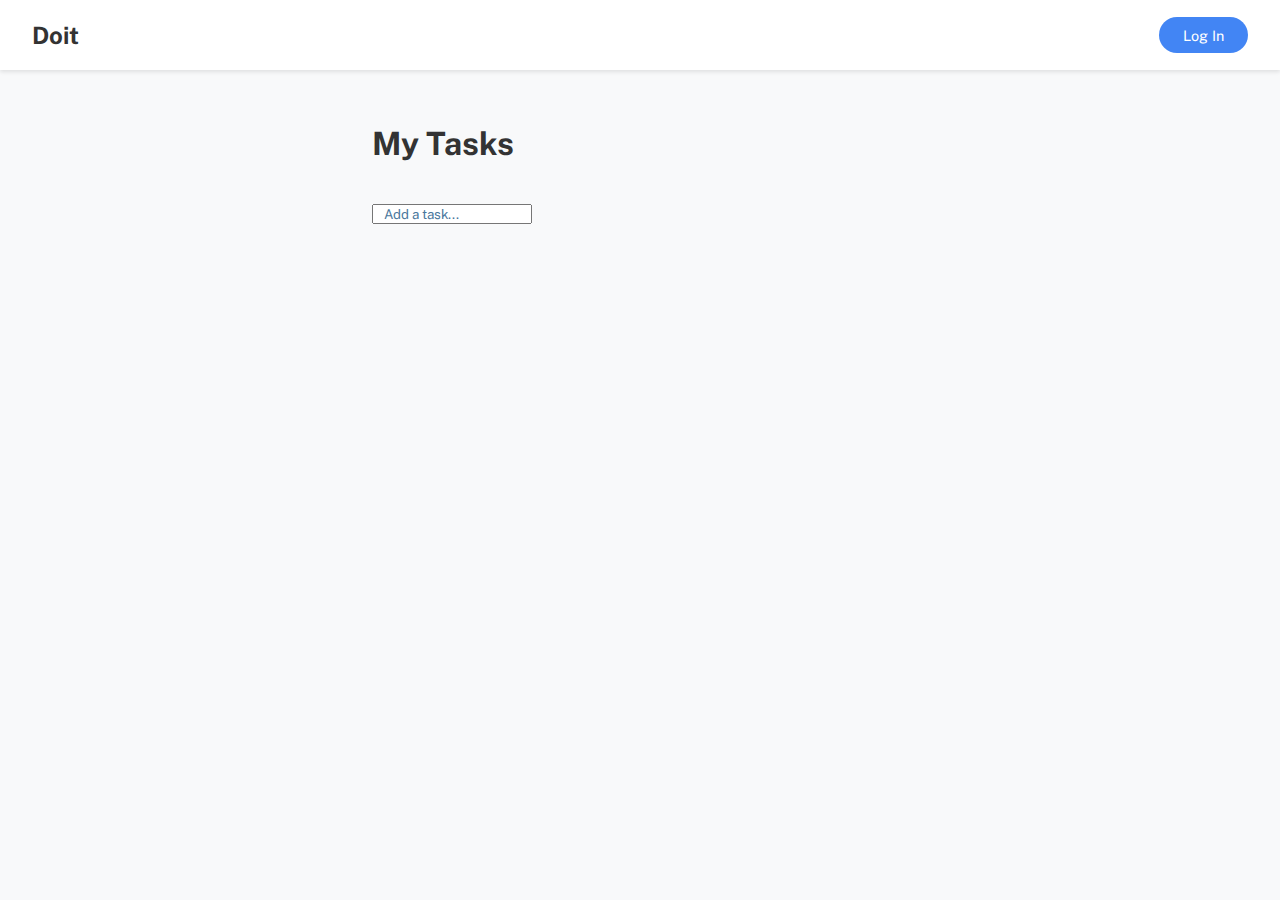
<file: index.html>
<!DOCTYPE html>
<html lang="en">
<head>
    <meta charset="UTF-8">
    <meta name="viewport" content="width=device-width, initial-scale=1.0">
    <title>DOIT</title>
    <link href="https://cdn.jsdelivr.net/npm/bootstrap@5.3.5/dist/css/bootstrap.min.css" rel="stylesheet" integrity="sha384-SgOJa3DmI69IUzQ2PVdRZhwQ+dy64/BUtbMJw1MZ8t5HZApcHrRKUc4W0kG879m7" crossorigin="anonymous">
    <script src="https://cdn.jsdelivr.net/npm/bootstrap@5.3.5/dist/js/bootstrap.bundle.min.js" integrity="sha384-k6d4wzSIapyDyv1kpU366/PK5hCdSbCRGRCMv+eplOQJWyd1fbcAu9OCUj5zNLiq" crossorigin="anonymous"></script>
    <link rel="stylesheet" href="css/style.css">
    <link rel="stylesheet" href="./css/flexbox.css">
    <link rel="stylesheet" href="https://fonts.googleapis.com/css2?family=Material+Symbols+Outlined:opsz,wght,FILL,GRAD@20..48,100..700,0..1,-50..200&icon_names=add_circle,face,logout,check_circle,radio_button_unchecked  " />
</head>
<body>
     <header class="header">
        <div class="logo">Doit</div>
        <button class="login-btn">Log In</button>
    </header>

    <div class="container">
        <h1 class="page-title">My Tasks</h1>
        
        <input type="text" class="task-input" placeholder="Add a task..." id="taskInput">
        
        <ul class="task-list" id="taskList">
            <!-- Tasks will be added here dynamically -->
        </ul>
    </div>
    <script src="./js/script.js"></script>
</body>
</html>
</file>
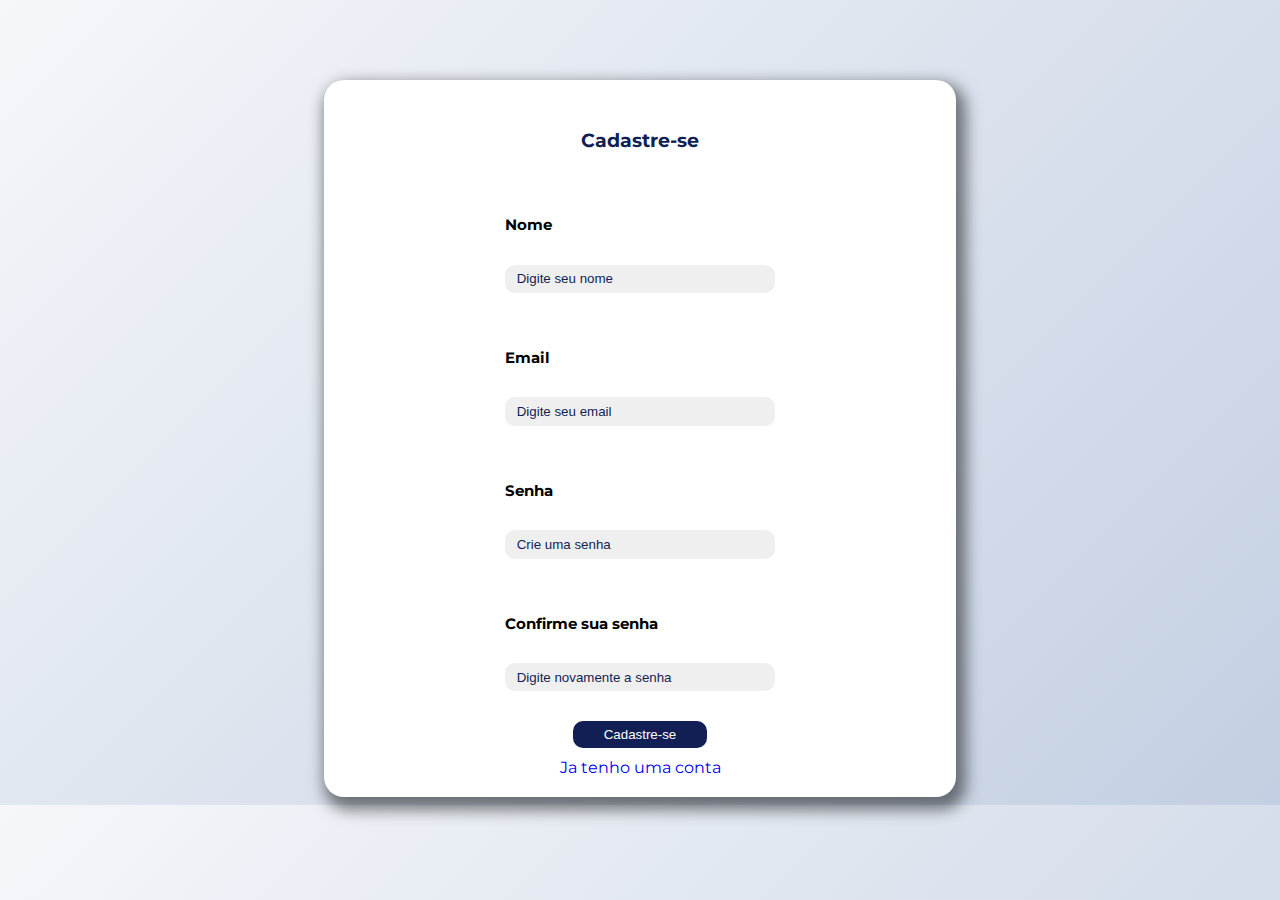
<file: cadastre-se/index.html>
<!DOCTYPE html>
    <html lang="en">
    <head>
        <meta charset="UTF-8">
        <meta name="viewport" content="width=device-width, initial-scale=1.0">
        <title>Document</title>
        <link rel="stylesheet" href="../css/login.css">
        <link rel="stylesheet" href="https://cdnjs.cloudflare.com/ajax/libs/font-awesome/6.4.2/css/all.min.css">
        <link href="https://cdn.jsdelivr.net/npm/bootstrap@5.3.6/dist/css/bootstrap.min.css" rel="stylesheet" integrity="sha384-4Q6Gf2aSP4eDXB8Miphtr37CMZZQ5oXLH2yaXMJ2w8e2ZtHTl7GptT4jmndRuHDT" crossorigin="anonymous">
        <script src="https://cdn.jsdelivr.net/npm/bootstrap@5.3.6/dist/js/bootstrap.bundle.min.js" integrity="sha384-j1CDi7MgGQ12Z7Qab0qlWQ/Qqz24Gc6BM0thvEMVjHnfYGF0rmFCozFSxQBxwHKO" crossorigin="anonymous"></script>
    </head>
    <body>
        <div class="container">
            <div class="cadastre-se">
                <div class="titulo">
                    <h3>Cadastre-se</h3>
                </div>
                <div class="informacoes">
                    <div class="nome">
                        <h5>Nome</h5>
                        <input type="text" id="nome" placeholder="Digite seu nome">
                    </div>
                    <div class="email">
                        <h5>Email</h5>
                        <input type="text"  id="email" placeholder="Digite seu email">
                    </div>
                    <div class="senha">
                        <h5>Senha</h5>
                        <input type="password" id="senha" placeholder="Crie uma senha">
                        <h5>Confirme sua senha</h5>
                        <input type="password" id="confirmacaoSenha" placeholder="Digite novamente a senha">
                    </div>
                </div>
                <div class="btn">
                    <button type="submit" onclick="cadastrar()" id="btn">Cadastre-se</button>
                </div>
                <div class="login">
                    <a href="../login/index.html">Ja tenho uma conta</a>
                </div>
            </div>
        </div>

        <script src="../js/cadastre-se.js"></script>
    </body>
    </html>
</file>
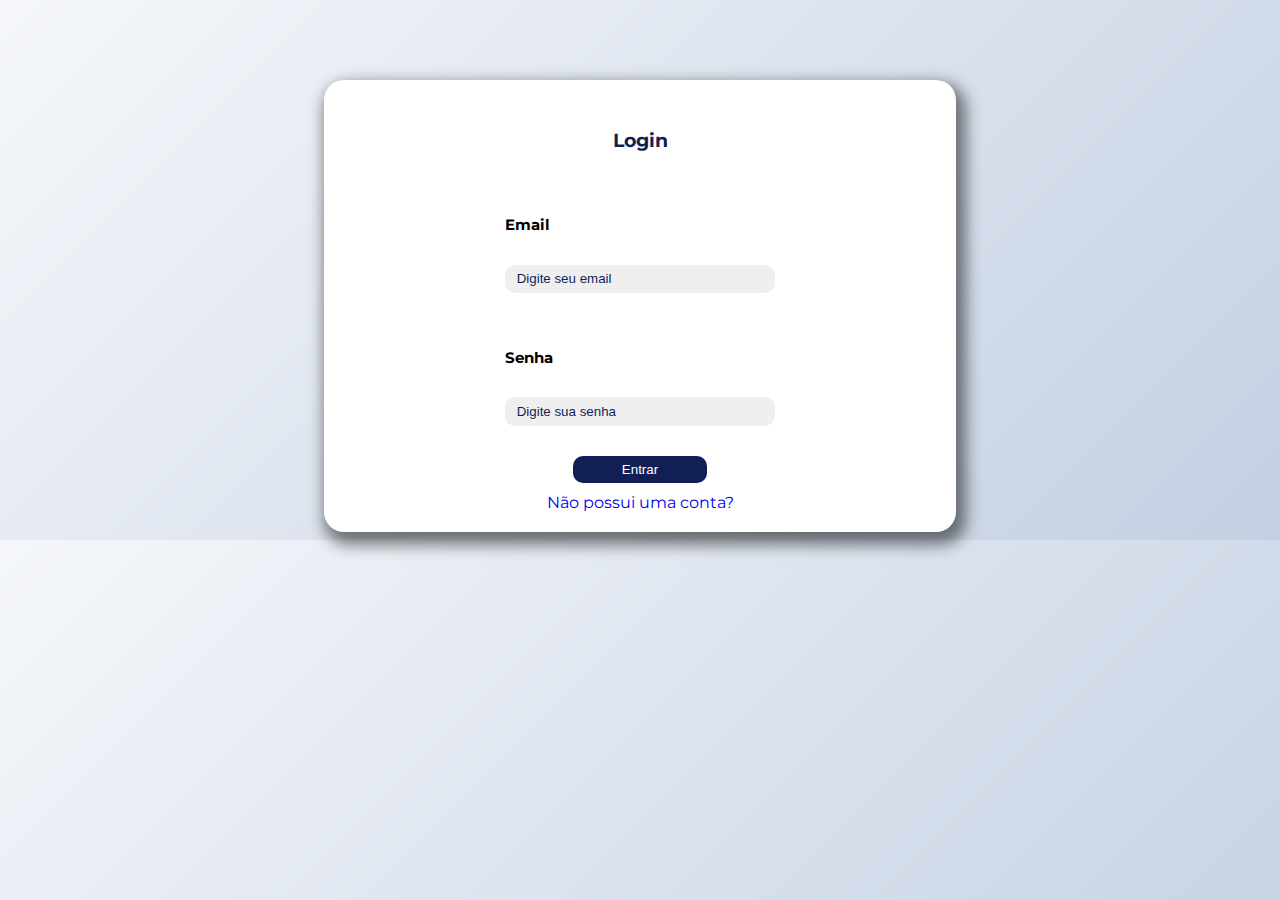
<file: login/index.html>
<!DOCTYPE html>
<html lang="en">
<head>
    <meta charset="UTF-8">
    <meta name="viewport" content="width=device-width, initial-scale=1.0">
    <title>Document</title>
    <link rel="stylesheet" href="../css/login.css">
    <link rel="stylesheet" href="https://cdnjs.cloudflare.com/ajax/libs/font-awesome/6.4.2/css/all.min.css">
    <link href="https://cdn.jsdelivr.net/npm/bootstrap@5.3.6/dist/css/bootstrap.min.css" rel="stylesheet" integrity="sha384-4Q6Gf2aSP4eDXB8Miphtr37CMZZQ5oXLH2yaXMJ2w8e2ZtHTl7GptT4jmndRuHDT" crossorigin="anonymous">
    <script src="https://cdn.jsdelivr.net/npm/bootstrap@5.3.6/dist/js/bootstrap.bundle.min.js" integrity="sha384-j1CDi7MgGQ12Z7Qab0qlWQ/Qqz24Gc6BM0thvEMVjHnfYGF0rmFCozFSxQBxwHKO" crossorigin="anonymous"></script>
</head>
<body>
    <div class="container">
        <div class="cadastre-se">
            <div class="titulo">
                <h3>Login</h3>
            </div>
            <div class="informacoes">
                <div class="email">
                    <h5>Email</h5>
                    <input type="text"  id="email" placeholder="Digite seu email">
                </div>
                <div class="senha">
                    <h5>Senha</h5>
                    <input type="password" id="senha" placeholder="Digite sua senha">
                </div>
            </div>
            <div class="btn">
                <button type="submit" onclick="cadastrar()" id="btn">Entrar</button>
            </div>
            <div class="login">
                <a href="../cadastre-se/index.html">Não possui uma conta?</a>
            </div>
        </div>
    </div>

    <script src="../js/login.js"></script>
</body>
</html>
</file>
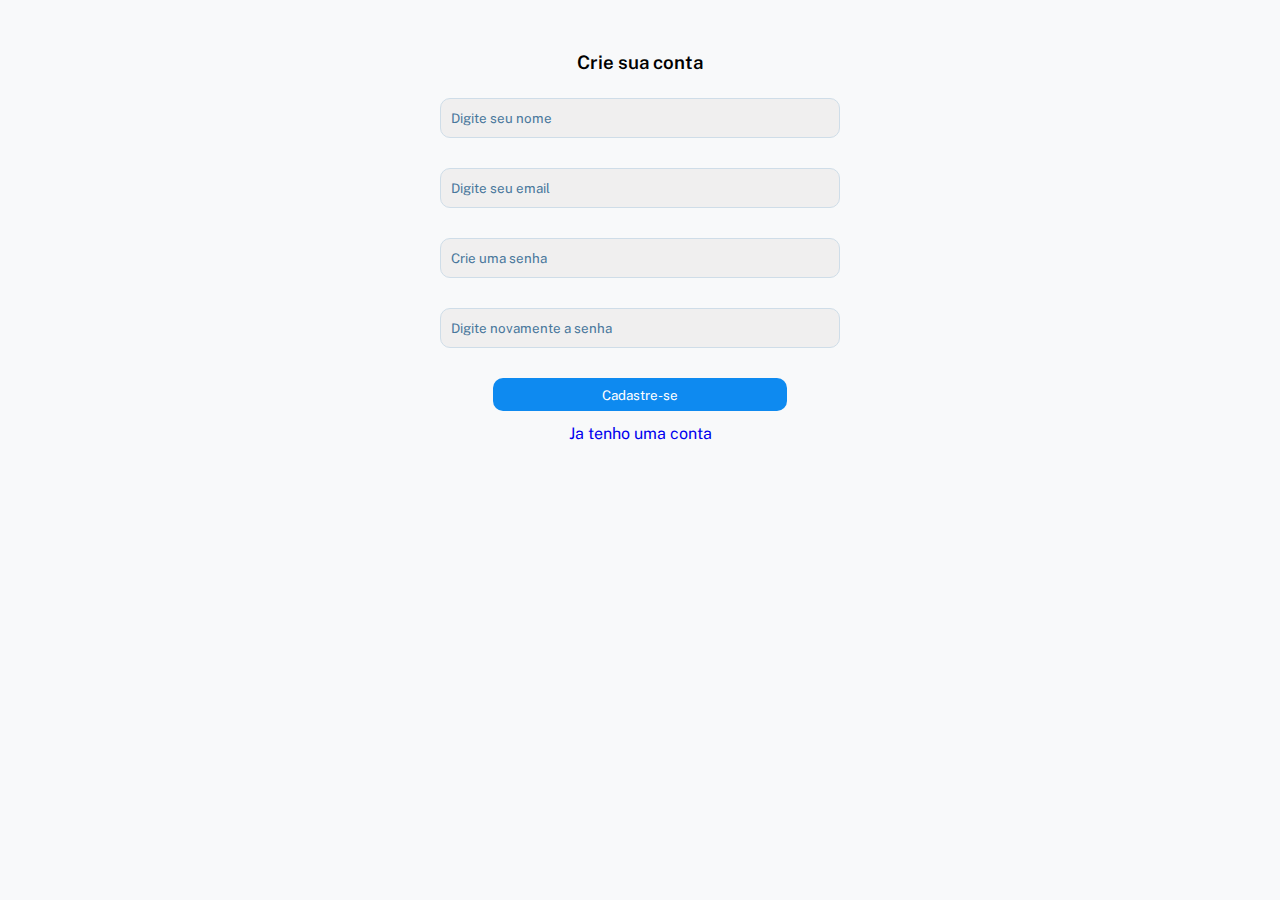
<file: cadastre-se/cadastro.html>
<!DOCTYPE html>
    <html lang="en">
    <head>
        <meta charset="UTF-8">
        <meta name="viewport" content="width=device-width, initial-scale=1.0">
        <title>Document</title>
        <link rel="stylesheet" href="../css/style.css">
        <link rel="stylesheet" href="../css/flexbox.css">
        <link rel="stylesheet" href="https://cdnjs.cloudflare.com/ajax/libs/font-awesome/6.4.2/css/all.min.css">
        <link href="https://cdn.jsdelivr.net/npm/bootstrap@5.3.6/dist/css/bootstrap.min.css" rel="stylesheet" integrity="sha384-4Q6Gf2aSP4eDXB8Miphtr37CMZZQ5oXLH2yaXMJ2w8e2ZtHTl7GptT4jmndRuHDT" crossorigin="anonymous">
        <script src="https://cdn.jsdelivr.net/npm/bootstrap@5.3.6/dist/js/bootstrap.bundle.min.js" integrity="sha384-j1CDi7MgGQ12Z7Qab0qlWQ/Qqz24Gc6BM0thvEMVjHnfYGF0rmFCozFSxQBxwHKO" crossorigin="anonymous"></script>
    </head>
    <body>
        <div class="container">
            <div class="cadastre-se">
                <div class="titulo">
                    <h3>Crie sua conta</h3>
                </div>
                <div class="informacoes">
                    <div class="nome">
                        <input type="text" id="nome" placeholder="Digite seu nome">
                    </div>
                    <div class="email">
                        <input type="text"  id="email" placeholder="Digite seu email">
                    </div>
                    <div class="senha">
                        <input type="password" id="senha" placeholder="Crie uma senha">
                        <input type="password" id="confirmacaoSenha" placeholder="Digite novamente a senha">
                    </div>
                </div>
                <div class="btn">
                    <button type="submit" onclick="cadastrar()" id="btn">Cadastre-se</button>
                </div>
                <div class="login">
                    <a href="../login/login.html">Ja tenho uma conta</a>
                </div>
            </div>
        </div>

        <script src="../js/cadastre-se.js"></script>
    </body>
    </html>
</file>
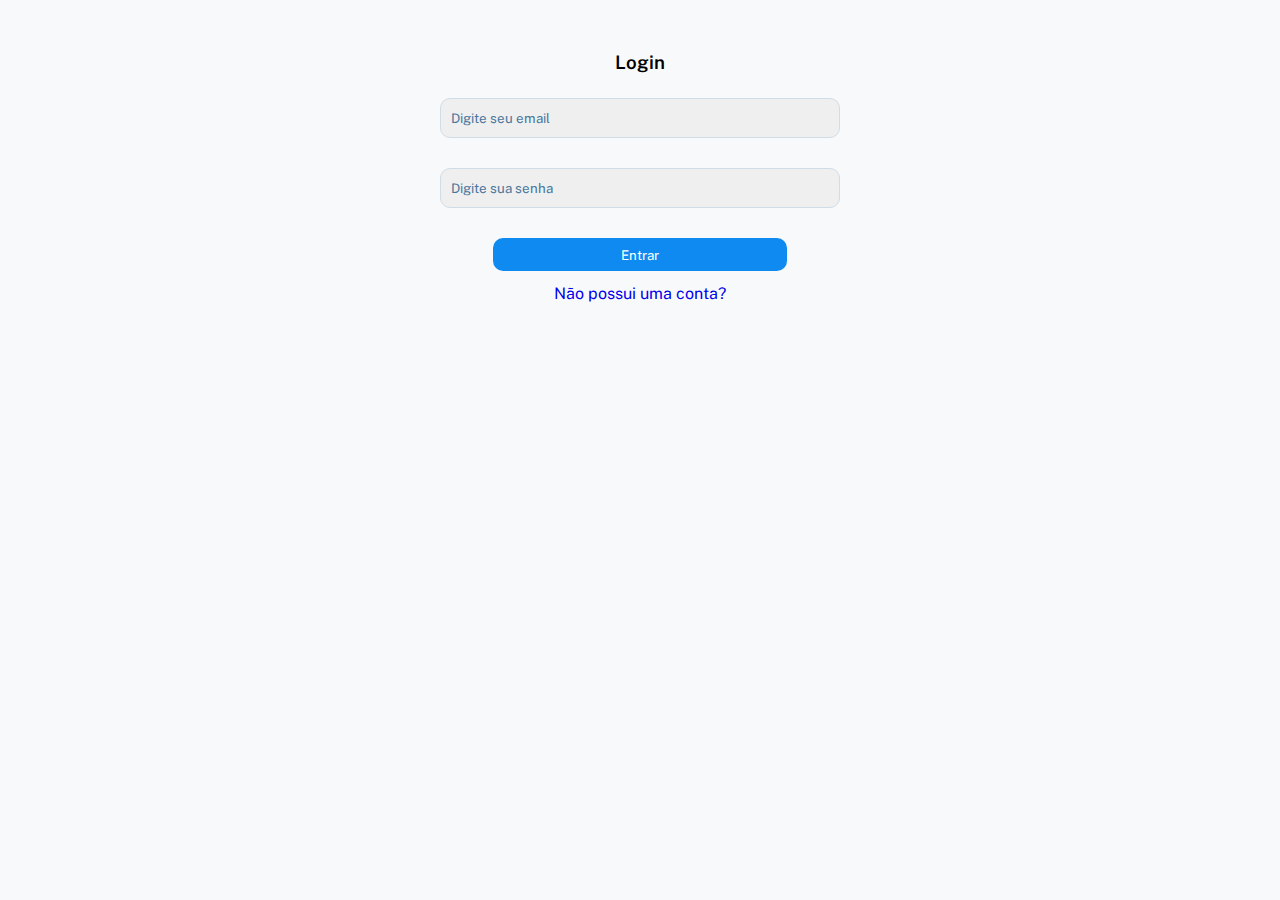
<file: login/login.html>
<!DOCTYPE html>
<html lang="en">
<head>
    <meta charset="UTF-8">
    <meta name="viewport" content="width=device-width, initial-scale=1.0">
    <title>Document</title>
    <link rel="stylesheet" href="../css/style.css"> 
    <link rel="stylesheet" href="../css/flexbox.css">
    <link rel="stylesheet" href="https://cdnjs.cloudflare.com/ajax/libs/font-awesome/6.4.2/css/all.min.css">
    <link href="https://cdn.jsdelivr.net/npm/bootstrap@5.3.6/dist/css/bootstrap.min.css" rel="stylesheet" integrity="sha384-4Q6Gf2aSP4eDXB8Miphtr37CMZZQ5oXLH2yaXMJ2w8e2ZtHTl7GptT4jmndRuHDT" crossorigin="anonymous">
    <script src="https://cdn.jsdelivr.net/npm/bootstrap@5.3.6/dist/js/bootstrap.bundle.min.js" integrity="sha384-j1CDi7MgGQ12Z7Qab0qlWQ/Qqz24Gc6BM0thvEMVjHnfYGF0rmFCozFSxQBxwHKO" crossorigin="anonymous"></script>
</head>
<body>
    <div class="container">
        <div class="cadastre-se">
            <div class="titulo">
                <h3>Login</h3>
            </div>
            <div class="informacoes">
                <div class="email">
                    <input type="text"  id="email" placeholder="Digite seu email">
                </div>
                <div class="senha">
                    <input type="password" id="senha" placeholder="Digite sua senha">
                </div>
            </div>
            <div class="btn">
                <button type="submit" onclick="cadastrar()" id="btn">Entrar</button>
            </div>
            <div class="login">
                <a href="../cadastre-se/cadastro.html">Não possui uma conta?</a>
            </div>
        </div>
    </div>

    <script src="login.js"></script>
</body>
</html>
</file>
<file: css/style.css>
@import url('https://fonts.googleapis.com/css2?family=Montserrat:ital,wght@0,100..900;1,100..900&family=Public+Sans:ital,wght@0,100..900;1,100..900&display=swap');

/* Home */
/* Corpo */

body {
    font-family: "Public Sans", sans-serif;
    background-color: #f8f9fa;
    color: #333;
    line-height: 1.6;
}

.header {
    background-color: white;
    box-shadow: 0 2px 4px rgba(0, 0, 0, 0.1);
}

.logo {
    font-weight: bold;
    color: #333;
} 

.logo::before {
    background-color: #333;
    color: white;
    width: 24px;
    height: 24px;
    border-radius: 4px;
    font-size: 14px;
}


.login-btn {
    background-color: #4285f4;
    color: white;
    border: none;
    border-radius: 20px;
    font-size: 0.9rem;
    cursor: pointer;
    transition: background-color 0.2s ease;
}

.login-btn:hover {
    background-color: #3367d6;
}

/* Fim Login */

.page-title {
    font-size: 2rem;
    font-weight: bold;
    color: #333;
}

.input_item {
    width: 100%;
    border: 2px solid #e1e5e9;
    border-radius: 8px;
    font-size: 1rem;
    background-color: #f8f9fa;
    color: #666;
    transition: border-color 0.2s ease, background-color 0.2s ease;
}

.input_item:focus {
    outline: none;
    border-color: #4285f4;
    background-color: white;
    color: #333;
}

.btn-add {
    border: none;
    background-color: #4285f4;
    color: #fff;
    border-radius: 10px;
}

#listaTarefas li {
    background-color: #7990d4; 
    color: white;
    padding: 15px; 
    border-radius: 12px; 
    cursor: pointer; 
    transition: background-color 0.2s;
    font-size: 1rem;
}

#listaTarefas li:hover {
    background-color: #657cbb;
}

#completedList {
    text-decoration: line-through;
    color: #e0e0e0;
}

#completedList li {
    background-color: #87e774;
}

#listaTarefas li .checkbox,
#completedList li .checkbox {
    width: 20px;
    height: 20px;
    cursor: pointer;
    background-color: #87e774;
}

#completedList li:hover {
    background-color: #3d9250;
}

#listaTarefas li,
#completedList li {
    color: white;
    padding: 12px 15px; 
    border-radius: 12px; 
    cursor: pointer;
    font-size: 1rem;
    transition: background-color 0.2s;
}

.checkbox {
    width: 20px;
    height: 20px;
    cursor: pointer;
}

.section-title {
    margin-top: 1rem;
    margin-bottom: 1rem;
    font-size: 1.6rem;
    color: #667eea;
    font-weight: 500;
}

.mensagem-lista-vazia {
    color: #000;
    font-size: 14px;
    font-family: "Public Sans", sans-serif;
}

.movendo-tarefa {
    opacity: 0.5; 
    transition: opacity 0.5s ease; 
    background-color: #87e774 !important; 
}

/* Pagina Login/Cadastre-se  */
.container {
    font-family: "Public Sans", sans-serif;
}

.titulo {
    font-family: "Public Sans", sans-serif;
}

.titulo h3 {
    font-weight: 600;
    color: #000;
}

.cadastre-se h5 {
    font-size: 15px;
}

#email,
#senha,
#confirmacaoSenha,
#nome    {
    border: 1px solid #CFDDE8;
    border-radius: 10px;
    width: 30em;
    height: 3em;
    background-color: #F0EFEF;
}

::placeholder {
    color:#49779C;
    font-weight: 400;
}

input:focus {
    outline: none;
    box-shadow: none;
}

#btn {
    border: none;
    border-radius: 10px;
    background-color: #0E8AF0;
    color: #fff;
}

#btn:hover {
    background-color: #c3cfe2;
    transition: 1s all ease;
}

.login {
    padding-bottom: 20px;
}

.login a{ 
    text-decoration: none;
}
</file>
<file: css/flexbox.css>
/* Home */
* {
    margin: 0;
    padding: 0;
    box-sizing: border-box;
    font-family: "Public Sans", sans-serif;
}

.header {
    padding: 0 2rem;
    display: flex;
    justify-content: space-between;
    align-items: center;
    height: 70px;
}

.logo {
    display: flex;
    align-items: center;
    font-size: 1.5rem;
}

.login-btn {
    padding: 0.60rem 1.5rem;
}

/* fim login */

.container {
    max-width: 600px;
    margin: 3rem auto;
    padding: 0 2rem;
}

.page-title {
    margin-bottom: 2rem;
}

.input_item {
    flex-grow: 1;
    padding: 1rem;
    width: auto;
}

.add-tarefa form{
    display: flex;
    justify-content: center;
    flex-direction: row;
    gap: 10px;
}

.btn-add {
    padding: 10px;
    width: 10em;
    height: 3.8em;
    flex-shrink: 0;
}

.lista-item-container {
    display: inline-flex;
    justify-items: baseline;
    text-align: center;
    gap: 20px;
}


.item-lista-li{
    padding: 10px;
}

.mensagem-lista-vazia {
    text-align: start;
}

/* Cadastre-se / Login */

.container-login {
    display: flex;
    justify-content: center;
    align-items: center;
    flex-direction: column;
    margin-top: 5em;
}

.cadastre-se {
    display: flex;
    justify-content: center;
    align-items: center;
    flex-direction: column;
}

.titulo {
    padding-bottom: 20px;
} 

.cadastre-se h5 {
    padding-bottom: 5px;
}

#email,
#senha,
#confirmacaoSenha,
#nome {
    margin-bottom: 30px;
    display: flex;
    justify-content: center;
    align-items: center;
    flex-direction: column;
}

::placeholder {
    padding-left: 10px;
}

input:focus {
    padding-left: 2em;
}

.btn {
    margin-right: auto;
    margin-left: auto;
}

#btn {
    width: 22em;
    height: 2.5em;
    margin-bottom: 10px;
}

.login {
    padding-bottom: 20px;
}

.task-list {
    display: flex;
    flex-direction: column; 
    list-style: none;     
    padding: 0;
    gap: 10px;   
    width: 32em;         
}

#completedList li{
    align-items: flex-start; 
    width: 32em;         
}


#listaTarefas li,
#completedList li {
    display: inline-flex;
    align-items: center;
    gap: 10px;
}
</file>
<file: css/login.css>
@import url('https://fonts.googleapis.com/css2?family=Montserrat:ital,wght@0,100..900;1,100..900&display=swap');

body {
    font-family: "Montserrat", sans-serif;
    background: linear-gradient(135deg, #f5f7fa 0%, #c3cfe2 100%);
}

.container {
    display: flex;
    justify-content: center;
    align-items: center;
    flex-direction: column;
    
    margin-top: 5em;
    font-family: "Montserrat", sans-serif;
}

.cadastre-se {
    display: flex;
    justify-content: center;
    align-items: center;
    flex-direction: column;


    width: 50%;
    border-radius: 20px;
    background-color: #fff;
   box-shadow: 5px 8px 15px 5px rgba(0, 0, 0, 0.5);
}

.titulo {
    font-family: "Montserrat", sans-serif;
    padding-top: 30px;
    padding-bottom: 20px;
}

.titulo h3 {
    font-weight: 700;
    color: #111F55;
}

.cadastre-se h5 {
    font-size: 15px;
    padding-bottom: 5px;
}

#email,
#senha,
#confirmacaoSenha,
#nome    {
    border: none;
    border-radius: 10px;
    width: 20em;
    height: 2em;
    background-color: #F0EFEF;
    margin-bottom: 30px;
}

::placeholder {
    color: #111F55;
    font-weight: 500;
    padding-left: 10px;
}

input:focus {
    outline: none;
    box-shadow: none;
    padding-left: 2em;
}

.btn {
    margin-right: auto;
    margin-left: auto;
}

#btn {
    border: none;
    border-radius: 10px;
    background-color: #111F55;
    color: #fff;
    width: 10em;
    height: 2em;
    margin-bottom: 10px;
}

#btn:hover {
    background-color: #c3cfe2;
    transition: 1s all ease;
}

.login {
    padding-bottom: 20px;
}

.login a{ 
    text-decoration: none;
}
</file>
